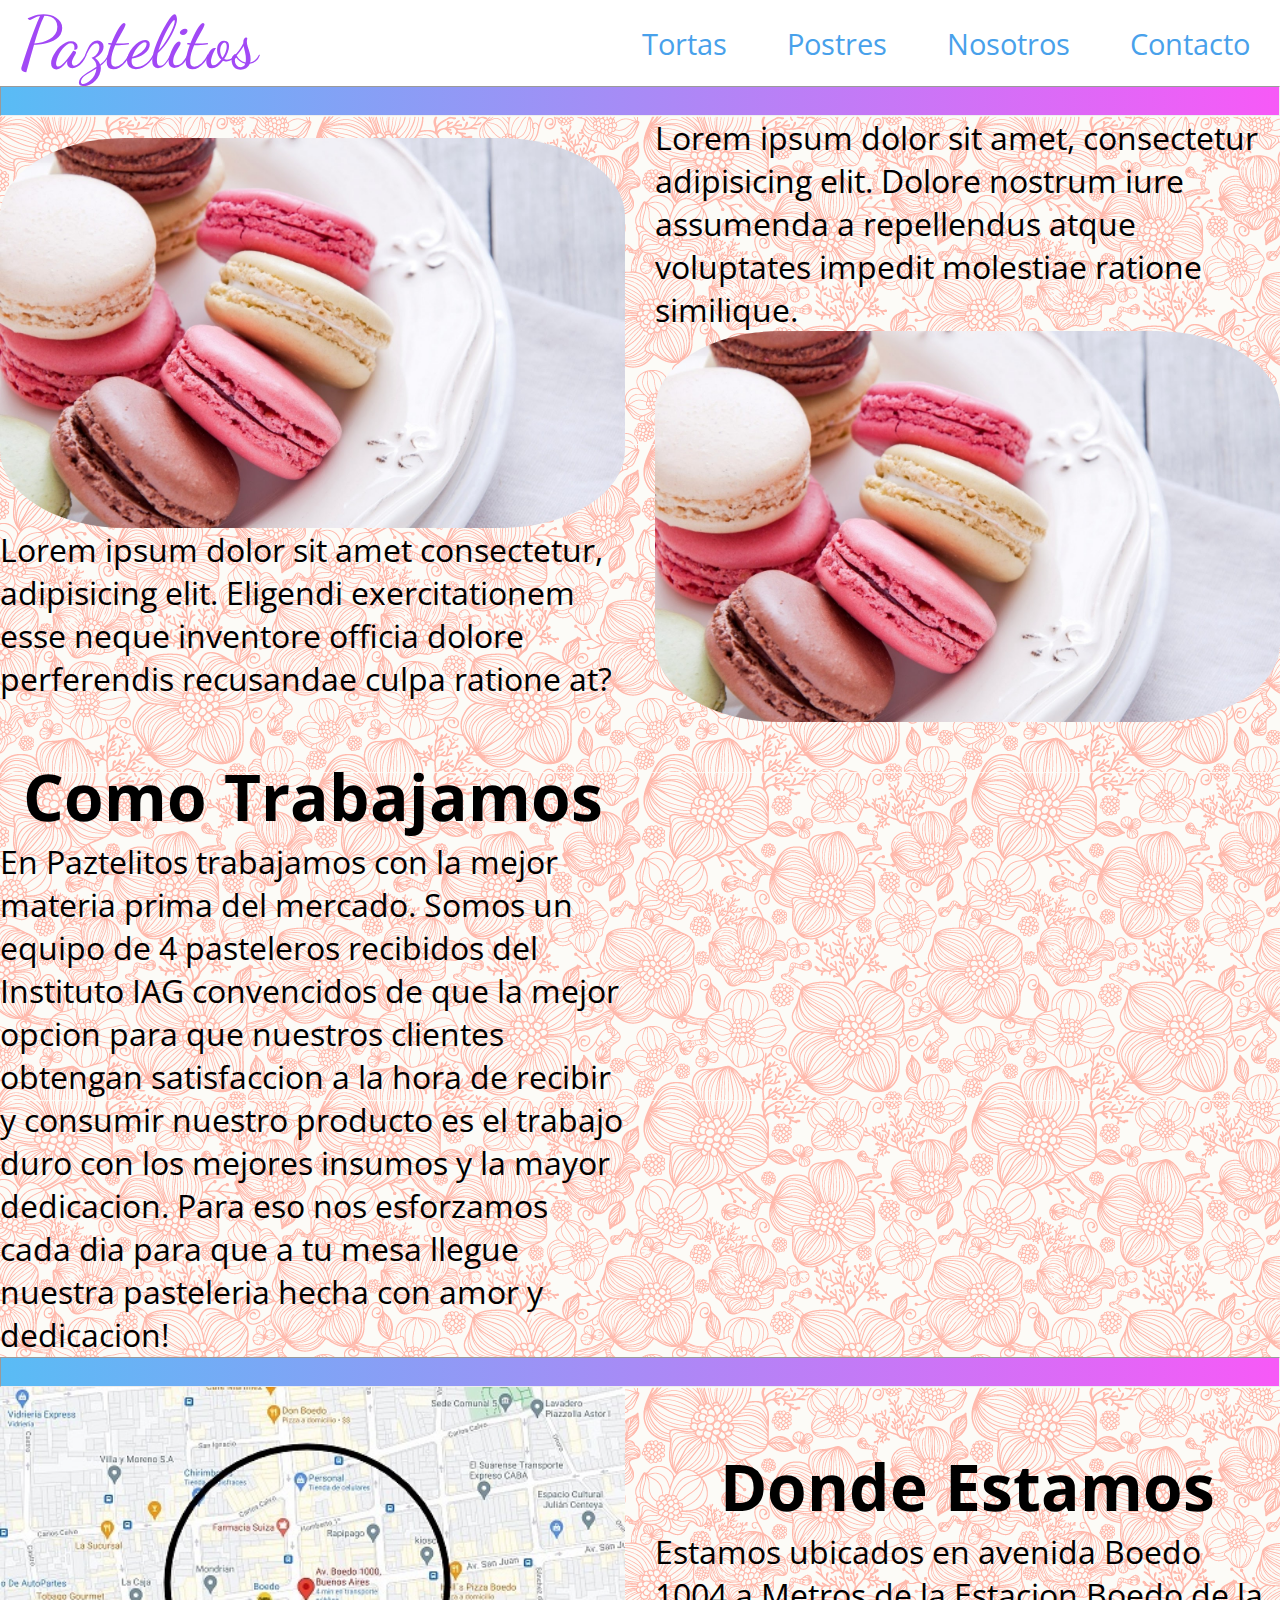
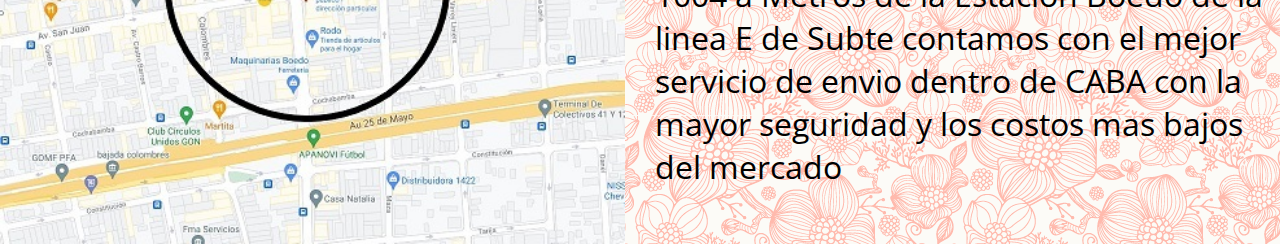
<file: index.html>
<!DOCTYPE html>
<html lang="en">
<head>
    <meta charset="UTF-8">
    <meta http-equiv="X-UA-Compatible" content="IE=edge">
    <meta name="viewport" content="width=device-width, initial-scale=1.0">
    <link rel="stylesheet" href="./css/estilos.css">
    <title>Paztelitos</title>
</head>
<body>
   <div class="grilla">
       <header class="header">
        <li class="header__li"><a class="header__logo" href="#">Paztelitos</a></li>
           <nav class="header__nav">
               <ul class="header__ul">
                   <li class="header__li"><a class="header__items" href="./paginas/tortas.html">Tortas</a></li>
                   <li class="header__li"><a class="header__items" href="./paginas/postres.html">Postres</a></li>
                   <li class="header__li"><a class="header__items" href="./paginas/nosotros.html">Nosotros</a></li>
                   <li class="header__li"><a class="header__items" href="./paginas/contacto.html">Contacto</a></li>
               </ul>
           </nav>
       </header>
       <hr class=" color-change-2x separador">
        <main class="main">
            <div class="main__divContenedor">
            <div class="main__div"><img class="main__divImg" src="./imagenes/fondo4.jpg" alt="">
            <P class="main__parrafo">Lorem ipsum dolor sit amet consectetur, adipisicing elit. Eligendi exercitationem esse neque inventore officia dolore perferendis recusandae culpa ratione at?</P></div>
            <div class="main__div">
                <p class="main__parrafo">Lorem ipsum dolor sit amet, consectetur adipisicing elit. Dolore nostrum iure assumenda a repellendus atque voluptates impedit molestiae ratione similique.</p>
                <img class="main__divImg" src="./imagenes/fondo4.jpg" alt=""></div>
                
            <div class="main__div">
                <h2 class="main__titulo">Como Trabajamos</h2>
                <p class="main__texto">En Paztelitos trabajamos con la mejor materia prima del mercado. Somos un equipo de 4 pasteleros recibidos del Instituto IAG 
                    convencidos de que la mejor opcion para que nuestros clientes obtengan satisfaccion a la hora de recibir
                    y consumir nuestro producto es el trabajo duro con los mejores insumos y la mayor dedicacion. Para eso nos esforzamos
                    cada dia para que a tu mesa llegue nuestra pasteleria hecha con amor y dedicacion!</p>
            </div>
            
            <div class="main__div">
                <iframe class="main__video" width="560" height="315" src="https://www.youtube.com/embed/ib1V_Z9sjHQ" title="YouTube video player" frameborder="0" allow="accelerometer; autoplay; clipboard-write; encrypted-media; gyroscope; picture-in-picture" allowfullscreen></iframe>
            </div>
        </div>
        </main>
        <hr class=" color-change-2x separador">
        <footer class="footer">
            <div class="footer__divContenedor">
                <div class="footer__div"> <img class="footer__divImg" src="./imagenes/mapa.jpg" alt=""></div>
                <div class="footer__div">
                    <h2 class="footer__titulo">Donde Estamos</h2>
                    <p class="footer__texto">Estamos ubicados en avenida Boedo 1004 a Metros de la Estacion Boedo de la linea E de Subte
                        contamos con el mejor servicio de envio dentro de CABA con la mayor seguridad y los costos mas bajos del mercado</p>
                </div>
            </div>
        </footer>
   </div>
</body>
</html>
</file>
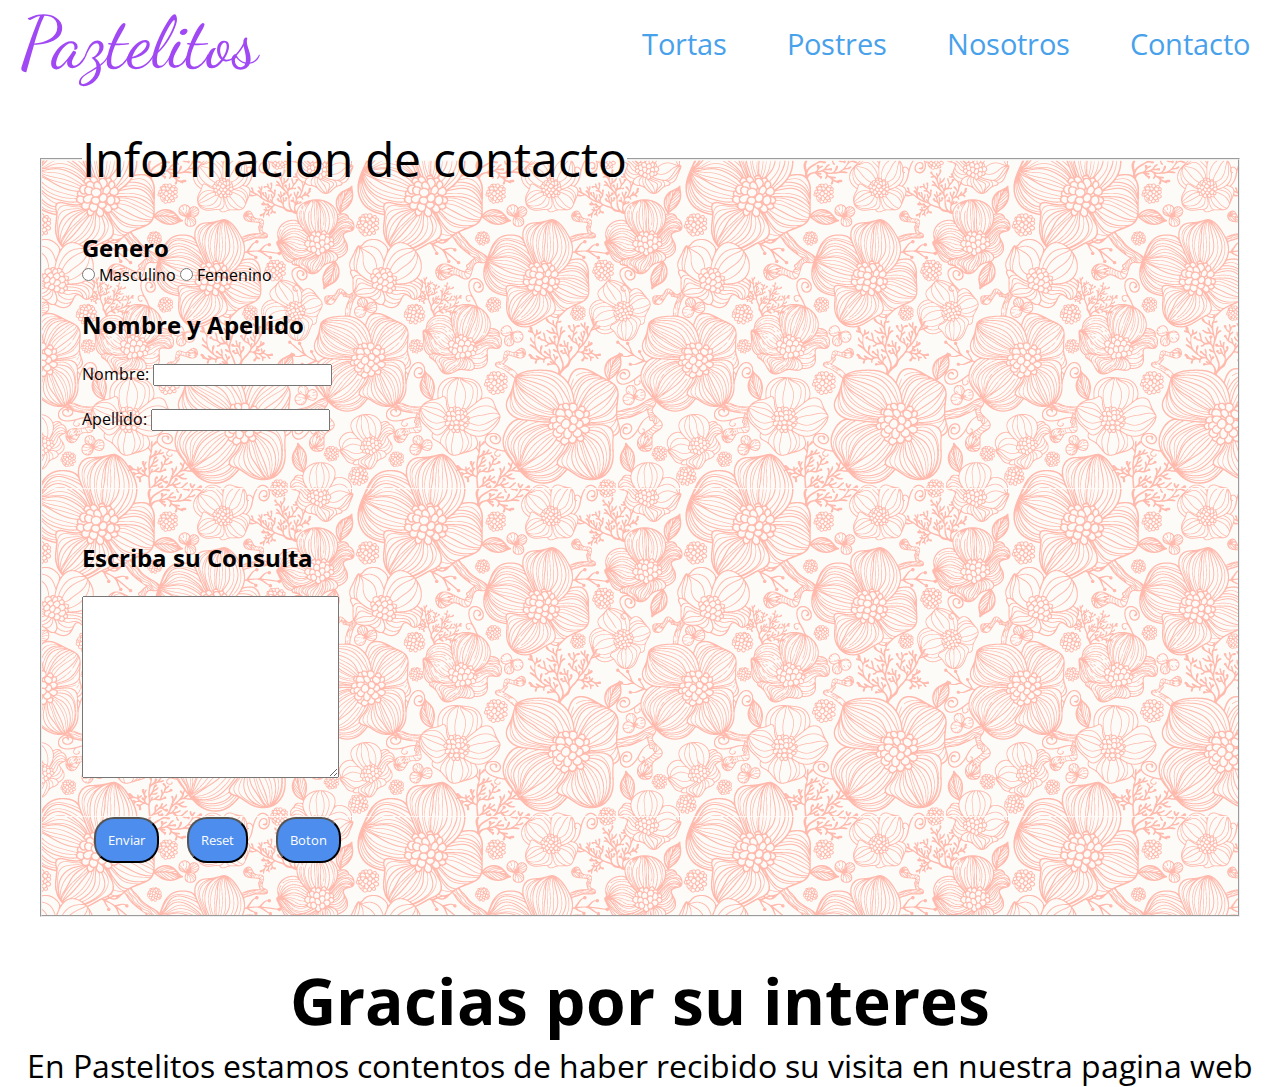
<file: paginas/contacto.html>
<!DOCTYPE html>
<html lang="en">
<head>
    <meta charset="UTF-8">
    <meta http-equiv="X-UA-Compatible" content="IE=edge">
    <meta name="viewport" content="width=device-width, initial-scale=1.0">
    <link rel="stylesheet" href="../css/estilos.css">
    <title>Contacto</title>
</head>
<body>
    
    <div class="grilla__contacto">
    <header class="header">
        <li class="header__li"><a class="header__logo" href="../index.html">Paztelitos</a></li>
           <nav class="header__nav">
               <ul class="header__ul">
                   <li class="header__li"><a class="header__items" href="./tortas.html">Tortas</a></li>
                   <li class="header__li"><a class="header__items" href="./postres.html">Postres</a></li>
                   <li class="header__li"><a class="header__items" href="./nosotros.html" >Nosotros</a></li>
                   <li class="header__li"><a class="header__items" href="#">Contacto</a></li>
               </ul>
           </nav>
       </header>
    <main>
        <form action="" method="" enctype="text/plain">

            <fieldset class="contacto"> 
    
                <Legend class="contacto__info" >Informacion de contacto</Legend>
                        
                <h2 class="contacto__genero">Genero</h2>
    
                <input type="radio" id="Masculino" name="sexo" value="masculino">
                <label for="Masculino">Masculino</label>
                <input type="radio" id="Femenino" name="sexo" value="Femenino">
                <label for="Femenino">Femenino</label>
                <br><br>
                    
                <h2 class="contacto__nombre">Nombre y Apellido</h2>
                <br>
                <label for="Name">Nombre:</label>
                <input type="text" name="Name" id="Nombre">
                <br><br>
                <label for="apellido">Apellido:</label>
                <input type="text" name="apellido" id="apellido">
                <br><br>
                    
                    <br>
                    
                    
               
    <br><br><br>
            
                        
    
                        <h2 class="contacto__consulta">Escriba su Consulta</h2>
                    <br>
                        <textarea name="consulta" id="consulta" cols="30" rows="10"></textarea>
             
                    <br><br>
            <input class="btn" type="submit" value="Enviar">
            <input class="btn" type="reset" value="Reset">
            <input class="btn" type="button" value="Boton">
    
    
        </fieldset>
        </form>
    </main>

    <footer class="footer">
        <h2 class="footer__titulo">Gracias por su interes</h2>
        <p class="footer__texto">En Pastelitos estamos contentos de haber recibido su visita en nuestra pagina web</p>
    </footer>
</div>
</body>
</html>
</file>
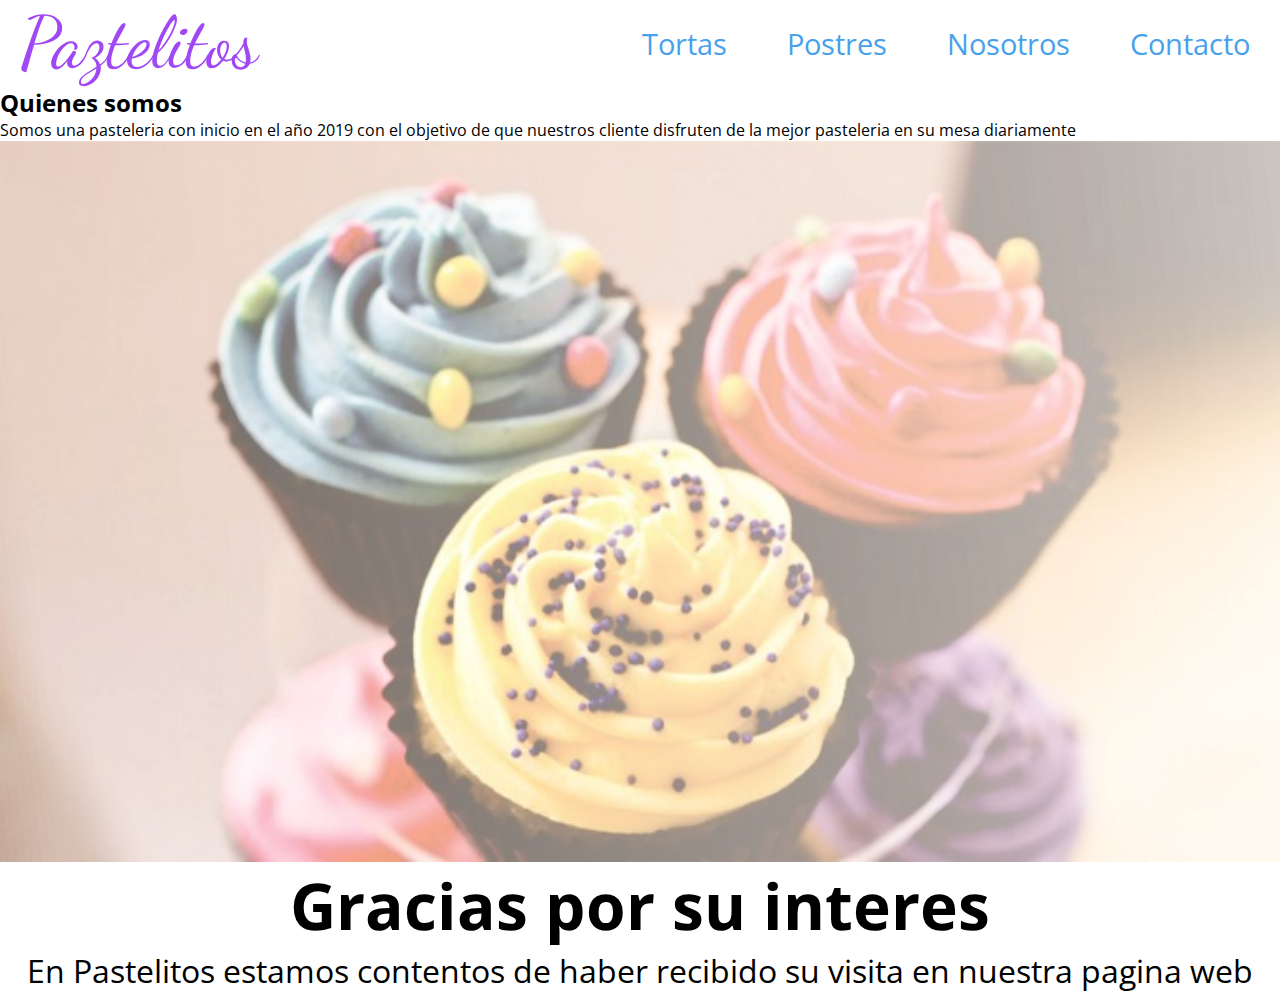
<file: paginas/nosotros.html>
<!DOCTYPE html>
<html lang="en">
<head>
    <meta charset="UTF-8">
    <meta http-equiv="X-UA-Compatible" content="IE=edge">
    <meta name="viewport" content="width=device-width, initial-scale=1.0">
    <link rel="stylesheet" href="../css/estilos.css">
    <title>Nosotros</title>
</head>
<body>
    <div class="grilla__nosotros">
    <header class="header">
        <li class="header__li"><a class="header__logo" href="../index.html">Paztelitos</a></li>
           <nav class="header__nav">
               <ul class="header__ul">
                   <li class="header__li"><a class="header__items" href="./tortas.html">Tortas</a></li>
                   <li class="header__li"><a class="header__items" href="./postres.html">Postres</a></li>
                   <li class="header__li"><a class="header__items" href="#" >Nosotros</a></li>
                   <li class="header__li"><a class="header__items" href="./contacto.html">Contacto</a></li>
               </ul>
           </nav>
       </header>
    <main class="main__nosotros">
        <div class="main__divNosotros">
        <h2 class="main__tituloNosotros">
            Quienes somos
        </h2>
        <p>Somos una pasteleria con inicio en el año 2019 con el objetivo de que nuestros cliente disfruten de la mejor pasteleria en su mesa diariamente
            
        </p>
        <img class="img__nosotros" src="../imagenes/fondo2.jpg" alt="">
    </div>
    </main>
    <footer class="footer">
        <h2 class="footer__titulo">Gracias por su interes</h2>
        <p class="footer__texto">En Pastelitos estamos contentos de haber recibido su visita en nuestra pagina web</p>
    </footer>
</div>
</body>
</html>
</file>
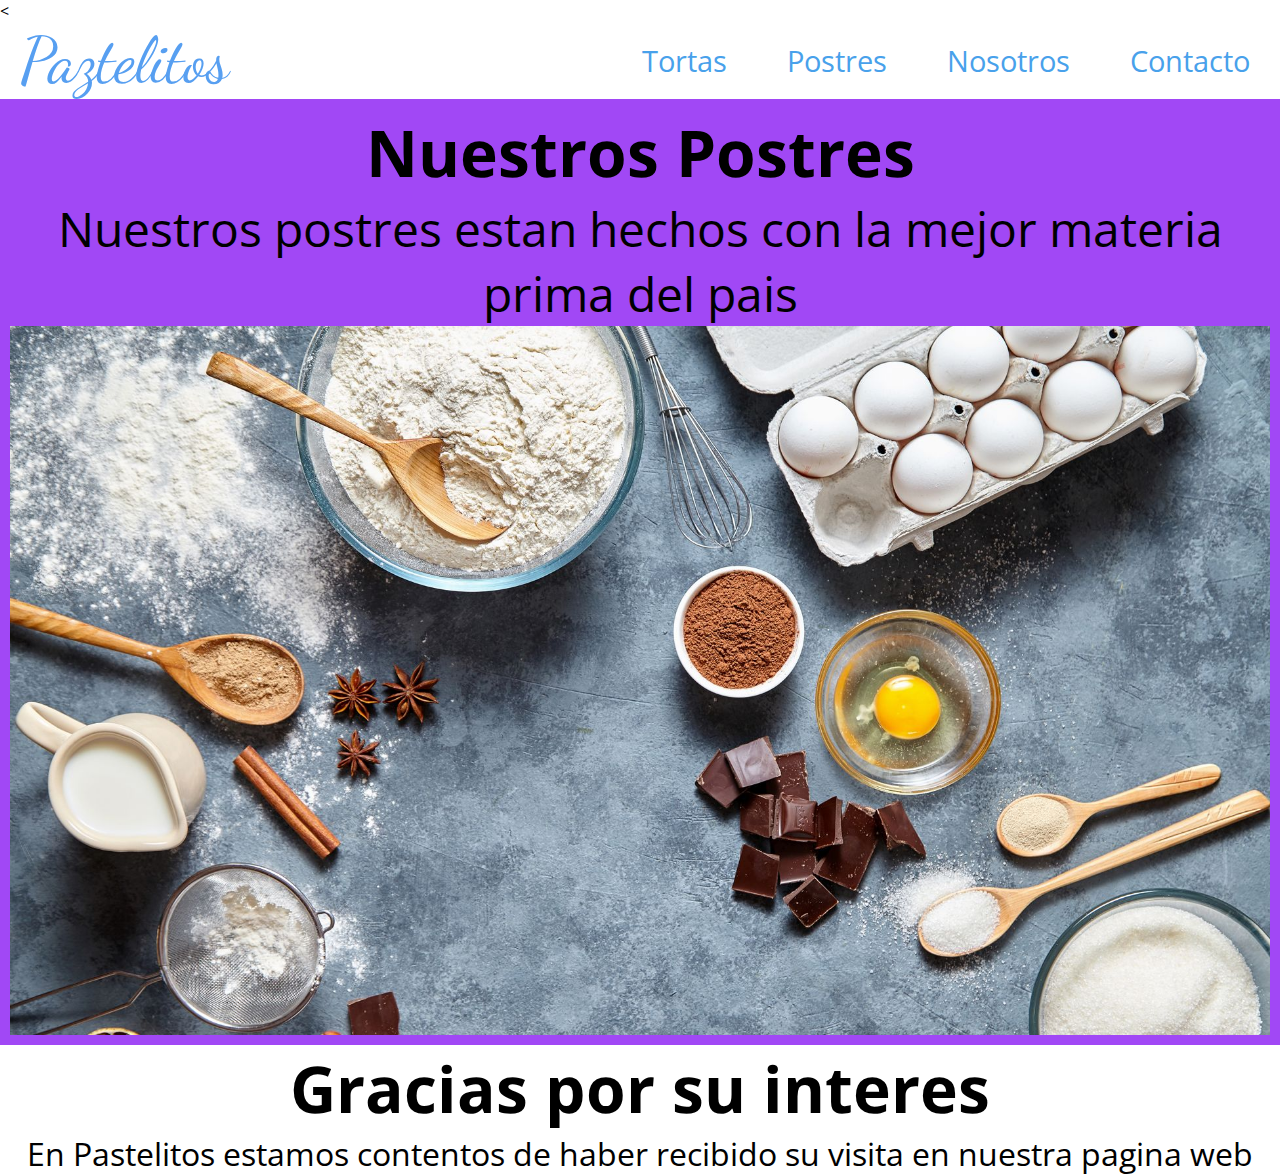
<file: paginas/postres.html>
<<!DOCTYPE html>
<html lang="en">
<head>
    <meta charset="UTF-8">
    <meta http-equiv="X-UA-Compatible" content="IE=edge">
    <meta name="viewport" content="width=device-width, initial-scale=1.0">
    <link rel="stylesheet" href="../css/estilos.css">
    <title>Postres</title>
</head>
<body>
    <div class="grilla__postres">
    <header class="header">
        <li class="header__li"><a class="header__logo" href="../index.html">Paztelitos</a></li>
           <nav class="header__nav">
               <ul class="header__ul">
                   <li class="header__li"><a class="header__items" href="./tortas.html">Tortas</a></li>
                   <li class="header__li"><a class="header__items" href="#">Postres</a></li>
                   <li class="header__li"><a class="header__items" href="./nosotros.html" >Nosotros</a></li>
                   <li class="header__li"><a class="header__items" href="./contacto.html">Contacto</a></li>
               </ul>
           </nav>
       </header>
    <main class="main__postres">
        <section class="main__section">
            <article class="main__article">
                <h2 class="main__tituloPostres">Nuestros Postres</h2>
                <p class="main__textoPostres">Nuestros postres estan hechos con la mejor materia prima del pais</p>
            </article>
            <img class="img__postres" src="../imagenes/fondo3.jpg" alt="Imagen">
        </section>
    </main>
    <footer class="footer">
        <h2 class="footer__titulo">Gracias por su interes</h2>
        <p class="footer__texto">En Pastelitos estamos contentos de haber recibido su visita en nuestra pagina web</p>
    </footer>
</div>
</body>
</html>
</file>
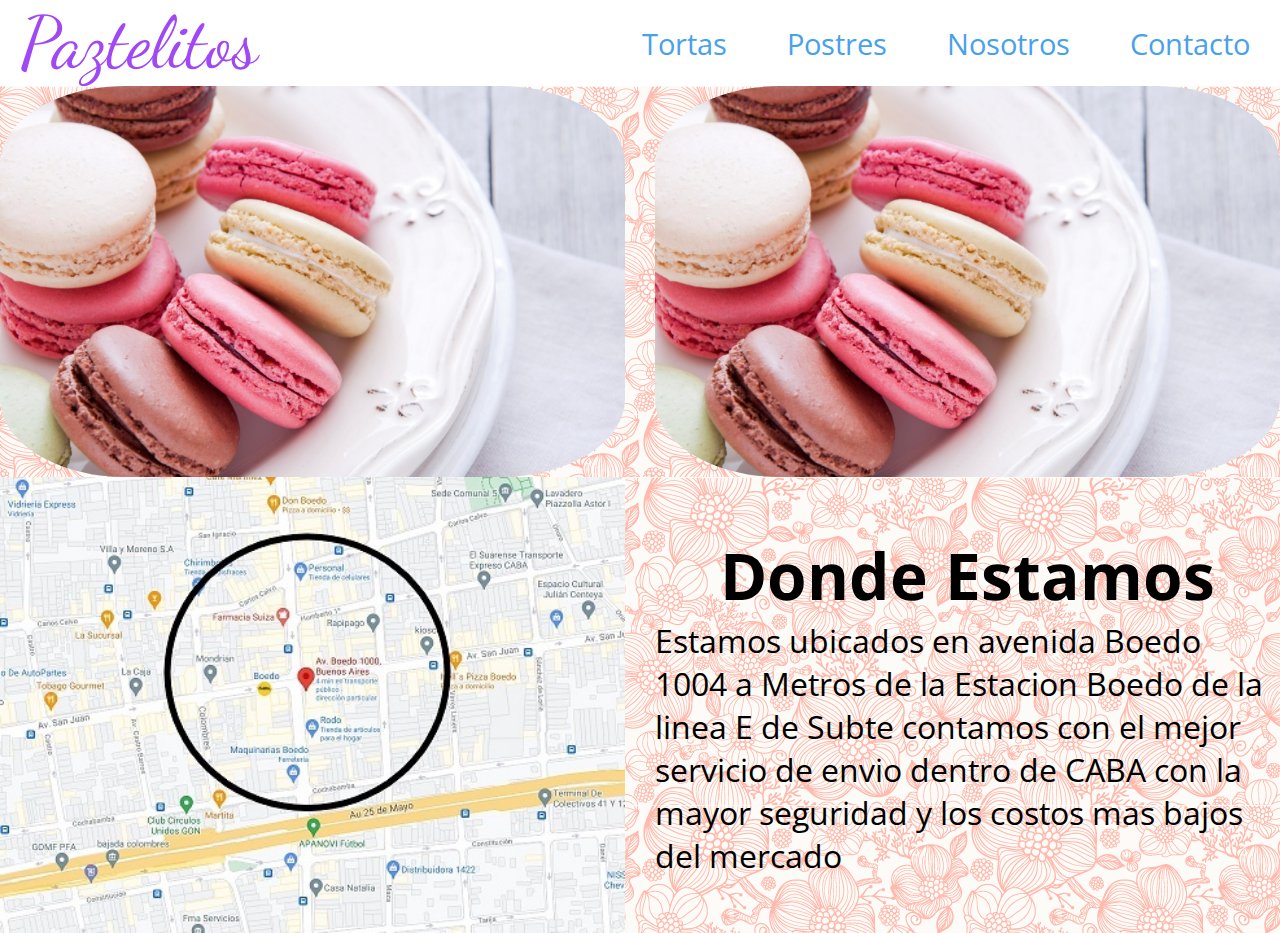
<file: paginas/tortas.html>
<!DOCTYPE html>
<html lang="en">
<head>
    <meta charset="UTF-8">
    <meta http-equiv="X-UA-Compatible" content="IE=edge">
    <meta name="viewport" content="width=device-width, initial-scale=1.0">
    <link rel="stylesheet" href="../css/estilos.css">
    <title>Tortas</title>
</head>
<body>
    <div class="grilla__tortas">
    <header class="header">
        <li class="header__li"><a class="header__logo" href="../index.html">Paztelitos</a></li>
           <nav class="header__nav">
               <ul class="header__ul">
                   <li class="header__li"><a class="header__items" href="#">Tortas</a></li>
                   <li class="header__li"><a class="header__items" href="./postres.html">Postres</a></li>
                   <li class="header__li"><a class="header__items" href="./nosotros.html" >Nosotros</a></li>
                   <li class="header__li"><a class="header__items" href="./contacto.html">Contacto</a></li>
               </ul>
           </nav>
       </header>
    <main class="mainTortas">
       <div class="main__divContenedorTortas">
           
          
            <div class="main__divTortas">
                
                <div class="main__div"><img class="main__divImg" src="../imagenes/fondo4.jpg" alt=""></div>
                <div class="main__div"> <img class="main__divImg" src="../imagenes/fondo4.jpg" alt=""></div>
            </div>
       </div>
    </main>

    <footer class="footer">
        <div class="footer__divContenedor">
            <div class="footer__div"> <img class="footer__divImg" src="../imagenes/mapa.jpg" alt=""></div>
            <div class="footer__div">
                <h2 class="footer__titulo">Donde Estamos</h2>
                <p class="footer__texto">Estamos  ubicados en avenida Boedo 1004 a Metros de la Estacion Boedo de la linea E de Subte
                    contamos con el mejor servicio de envio dentro de CABA con la mayor seguridad y los costos mas bajos del mercado</p>
            </div>
        </div>
    </footer>
</div>
</body>
</html>
</file>
<file: css/estilos.css>
@import url('https://fonts.googleapis.com/css2?family=Alfa+Slab+One&family=Dancing+Script:wght@700&family=Holtwood+One+SC&family=Lato:wght@400;700;900&family=Luckiest+Guy&family=Montserrat:ital,wght@1,200&family=Open+Sans:wght@500&family=Permanent+Marker&family=Quicksand:wght@500&family=Rubik+Mono+One&display=swap');

* {
    padding: 0;
    margin: 0;
    box-sizing: border-box;
    font-family: 'Open Sans', sans-serif;
}

.grilla {
    display: grid;
    grid-template-rows: auto 1fr auto;
    
}

.header {
    display: flex;
    flex-wrap: wrap;
    align-items: center;
    justify-content: space-between;
    list-style: none;
    
}


.header__ul {
    display: flex;
    list-style: none;
    
    
    
}

.header__items {
    text-decoration: none;
    font-size: 1.8rem;
    padding: 0px 30px;
    color: rgb(72, 161, 235);
    font-family: 'Open Sans', sans-serif;

}

.header__items:hover {
    font-size: 2.3rem;
    transition: 1s;
    color: rgb(161, 72, 245);
}

.header__logo {
    text-decoration: none;
    font-size: 4rem;
    font-family: 'Dancing Script', cursive;
    padding: 20px;
    color: rgb(87, 159, 241);

}

.header__logo:hover {
    font-size: 4.5rem;
    transition: 1s;
    color: rgb(161, 72, 245);
}

.separador {
    height: 30px;
    background-image: linear-gradient(to right, rgb(89, 188, 245), rgb(247, 89, 247) );
}

.color-change-2x {
	-webkit-animation: color-change-2x 1s linear infinite alternate both;
	        animation: color-change-2x 1s linear infinite alternate both;
}

@-webkit-keyframes color-change-2x {
    0% {
      background: #19dcea;
    }
    100% {
      background: #b22cff;
    }
  }
  @keyframes color-change-2x {
    0% {
      background: #19dcea;
    }
    100% {
      background: #b22cff;
    }
  }

.main {
    display: flex;
    
}

.main__divContenedor {
    display: grid;
    grid-template-columns: 1fr 1fr;
    grid-template-rows: 1fr 1fr;
    grid-gap: 30px;
    background-image: url(../imagenes/separador.png);
    
}

.main__div {
    display: flex;
    flex-direction: column;
    justify-content: center;
    align-items: center;

}


.main__divImg {
    width: 100%;
    border-radius: 20%;
    object-fit: cover;
}

.main__video {
    height: 100%;
    width: 100%;
    padding: 30px;
}

.main__titulo {
    font-size: 4rem;
}

.main__texto {
    
    font-size: 2rem;
}
.main__parrafo {
    font-size: 2rem;
}

.footer__divContenedor {
    display: grid;
    grid-template-columns: 1fr 1fr;
    grid-gap: 30px;
    background-image: url(../imagenes/separador.png);
    
}

.footer__div {
    display: flex;
    flex-direction: column;
    justify-content: center;
    align-items: center;
    
}
.footer__divImg {
    width: 100%;
    
}

.footer__titulo {
    font-size: 4rem;
    
    
}

.footer__texto {
    font-size: 2rem;
    
}

.main__divTortas {
    display: grid;
    grid-template-columns: 1fr 1fr;
    grid-gap: 30px;

}

.main__divContenedorTortas {
    display: flex;
    flex-direction: column;
    align-items: center;
    background-image: url(../imagenes/separador.png);
}

.main__tituloTortas {
    font-size: 4rem;
}

.contacto {
    background-image: url("../imagenes/separador.png");
    padding: 40px;
    margin: 40px;
    

}

.contacto__info {
    font-size: 3rem;
}

.btn { 
    padding: 12px;
    background-color: rgb(76, 141, 238);
    border-radius: 20px;
    margin: 12px;
    color: #fff;

}

.btn:hover {
    font-size: 2rem;
    transition: 1s;
}

.footer {
    background-color: #fff;
    display: flex;
    flex-direction: column;
    align-items: center;
}

.grilla__tortas {
    display: grid;
    grid-template-rows: auto 1fr auto;

}

.grilla__postres {
    display: grid;
    grid-template-rows: auto 1fr auto;


}

.img__postres { 
    width: 100%;
    
    
}

.main__section {
    display: flex;
    flex-direction: column;
    justify-content: center;
    align-items: center;
    padding: 10px;
    background-color: rgb(161, 72, 245)
    
}

.main__tituloPostres { 
    font-size: 4rem;
}

.main__textoPostres {
    font-size: 3rem;
}

.main__article {
    text-align: center;
}

.grilla__nosotros {
    display: grid;
    grid-template-rows: auto 1fr auto;
    

}

.main__divNosotros {
    display: flex;
    flex-direction: column;
}

.img__nosotros {
    width: 100%;
}

.grilla__contacto {
    display: grid;
    grid-template-rows: auto 1fr auto;
}



  


@media screen and (max-width:1024px) {

    .main__divContenedor {
        display: flex;
        flex-wrap: wrap;
        justify-content: center;

    }

    .main__video {
        width: 50vh;
        height: 30vh;
    }

    .footer__divContenedor {
        display: flex;
        flex-wrap: wrap;
        justify-content: center;
        align-items: center;
        

    }

    .main__divContenedorTortas {
        display: flex;
        flex-wrap: wrap;
        justify-content: center;
        align-items: center;
        
        


    }

    .main__divTortas {
        display: flex;
        flex-wrap: wrap;
    }

    .header__ul {
        display: flex;
        flex-direction: column;
    }

   
    

    }
</file>
